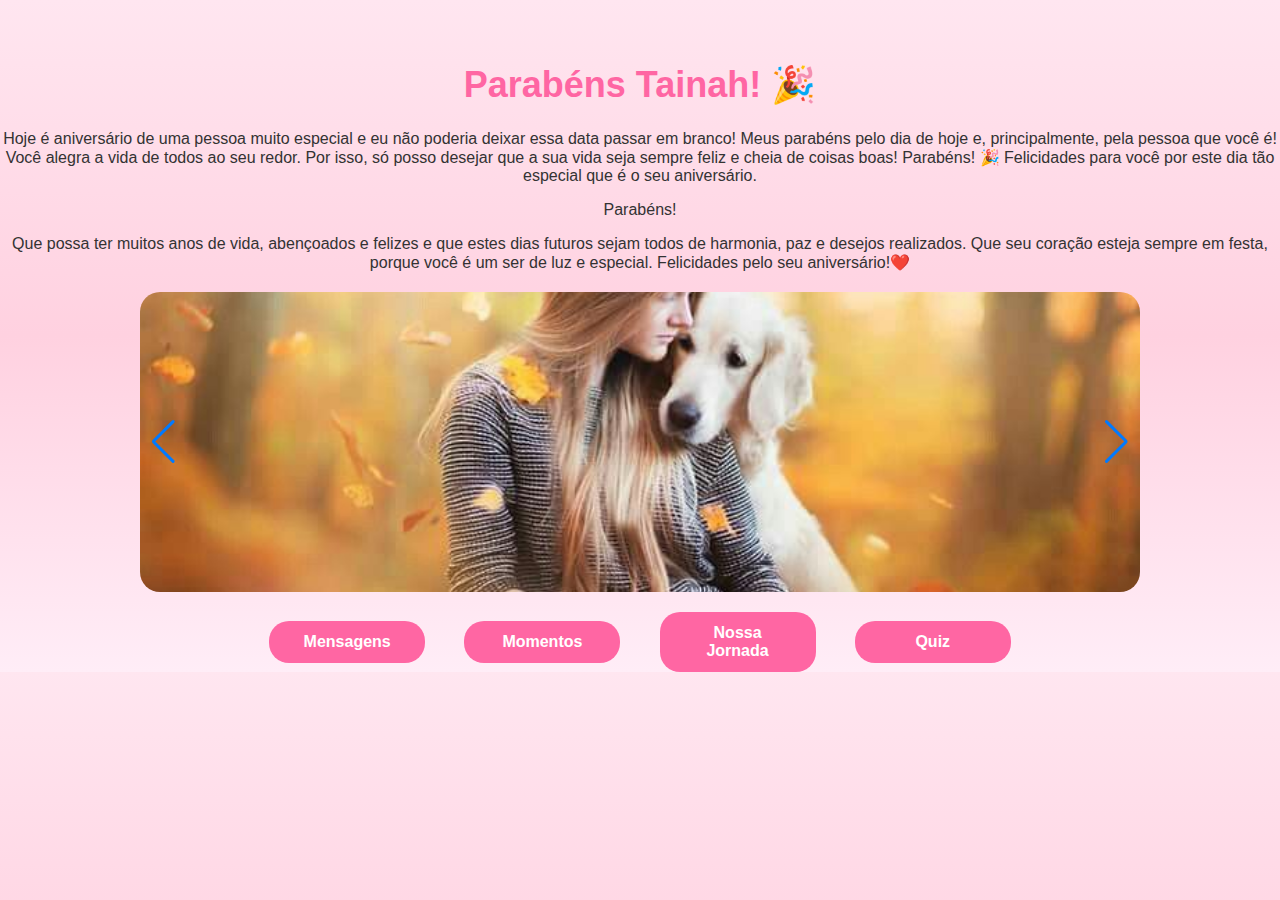
<file: index.html>
<!DOCTYPE html>
<html lang="pt">
<head>
  <meta charset="UTF-8">
  <meta name="viewport" content="width=device-width, initial-scale=1.0">
  <title>Parabéns Tainah</title>
    <!-- Link CSS do Swiper -->
    <link rel="stylesheet" href="https://cdn.jsdelivr.net/npm/swiper/swiper-bundle.min.css">
    <link rel="stylesheet" href="css/style.css">

  <style>
    /* Estilo do corpo e h1 */
    body {
      font-family: Arial, sans-serif;
      text-align: center;
      margin: 0;
      padding: 0;
      box-sizing: border-box;
    }

    h1 {
      font-size: 36px;
      color: #ff66a3;
    }

    /* Estilo dos botões */
    .buttons {
      display: flex;
      justify-content: space-evenly; /* Distribui os botões igualmente */
      margin-top: 20px;
      padding: 0 250px; /* Padding nas laterais para garantir que o espaço esteja ok */
    }

    .btn {
      background-color: #ff66a3;
      color: white;
      font-size: 16px;
      padding: 12px 25px;
      border: none;
      border-radius: 20px;
      cursor: pointer;
      transition: background-color 0.3s ease;
      width: 20%; /* Garante que os botões tenham uma largura proporcional */
      text-align: center;
    }

    .btn:hover {
      background-color: #ff66a3;
    }

    /* Estilo do carrossel */
    /* Swiper imagens */
    .swiper {
      width: 90%;
      height: 300px;
      margin: 20px auto;
    }
    .swiper-slide img {
      width: 100%;
      height: 100%;
      object-fit: cover;
      border-radius: 20px;
    }
  </style>
</head>
<body>
  <div class="page-wrapper"></div>
  <h1>Parabéns Tainah! 🎉</h1>
  <div class="intro">
    <p>Hoje é aniversário de uma pessoa muito especial e eu não poderia deixar essa data passar em branco! Meus parabéns pelo dia de hoje e, principalmente, pela pessoa que você é! 

      Você alegra a vida de todos ao seu redor. Por isso, só posso desejar que a sua vida seja sempre feliz e cheia de coisas boas! Parabéns! 🎉
      
      Felicidades para você por este dia tão especial que é o seu aniversário.
      <p>Parabéns! </p>
Que possa ter muitos anos de vida, abençoados e felizes e que estes dias futuros sejam todos de harmonia, paz e desejos realizados. 
Que seu coração esteja sempre em festa, porque você é um ser de luz e especial. 
Felicidades pelo seu aniversário!❤️</p>
  </div>

    <!-- Carrossel de Fotos -->
    <div class="swiper">
        <div class="swiper-wrapper">
          <div class="swiper-slide"><img src="img/img1.jpg" alt="Ano 1 - Foto 1"></div>
          <div class="swiper-slide"><img src="img/img1.jpg" alt="Ano 1 - Foto 2"></div>
          <div class="swiper-slide"><img src="img/img1.jpg" alt="Ano 1 - Foto 3"></div>
        </div>
  
        <!-- Botões de Navegação -->
        <div class="swiper-button-next"></div>
        <div class="swiper-button-prev"></div>
      </div>

  <!-- Botões -->
  <div class="buttons">
    <button class="btn" onclick="window.location.href='mensagens.html'">Mensagens</button>
    <button class="btn" onclick="window.location.href='momentos.html'">Momentos</button>
    <button class="btn" onclick="window.location.href='jornada.html'">Nossa Jornada</button>
    <button class="btn" onclick="window.location.href='quiz.html'">Quiz</button>
  </div>
    <!-- Swiper JS -->
    <script src="https://cdn.jsdelivr.net/npm/swiper/swiper-bundle.min.js"></script>
  <script>
    // Swiper
    const swiper = new Swiper('.swiper', {
    loop: true,
    navigation: {
      nextEl: '.swiper-button-next',
      prevEl: '.swiper-button-prev',
    },
  });
  </script>
</body>
</html>
</file>
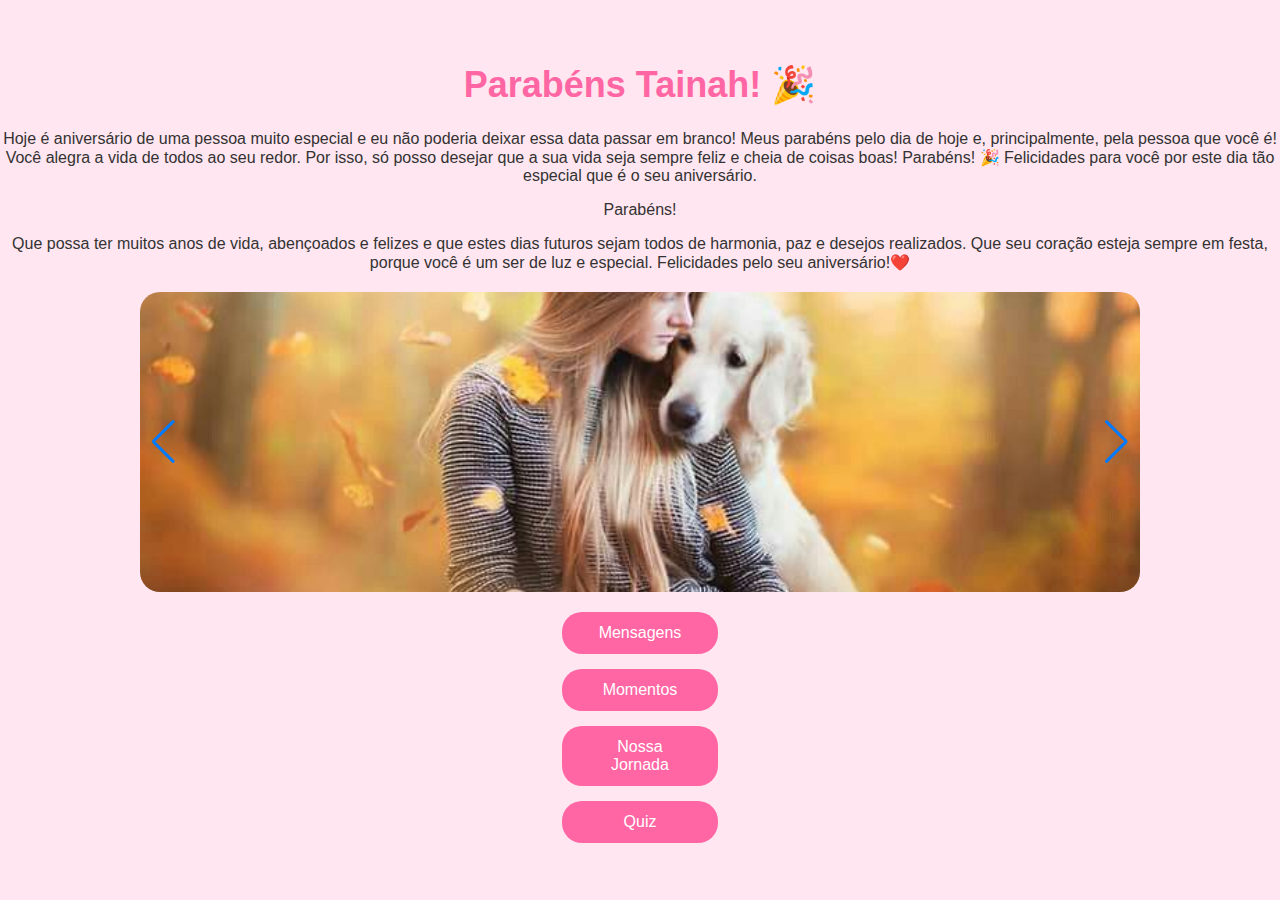
<file: PP-Javascript,HTML/index.html>
<!DOCTYPE html>
<html lang="pt">
<head>
  <meta charset="UTF-8">
  <meta name="viewport" content="width=device-width, initial-scale=1.0">
  <title>Parabéns Tainah</title>
    <!-- Link CSS do Swiper -->
    <link rel="stylesheet" href="https://cdn.jsdelivr.net/npm/swiper/swiper-bundle.min.css">
    <link rel="stylesheet" href="css/style.css">

  <style>
    /* Estilo do corpo e h1 */
    body {
      font-family: Arial, sans-serif;
      text-align: center;
      margin: 0;
      padding: 0;
      box-sizing: border-box;
    }

    h1 {
      font-size: 36px;
      color: #ff66a3;
    }

    /* Estilo dos botões */
    .buttons {
      display: flex;
      justify-content: space-evenly; /* Distribui os botões igualmente */
      margin-top: 20px;
      padding: 0 250px; /* Padding nas laterais para garantir que o espaço esteja ok */
    }

    .btn {
      background-color: #ff66a3;
      color: white;
      font-size: 16px;
      padding: 12px 25px;
      border: none;
      border-radius: 20px;
      cursor: pointer;
      transition: background-color 0.3s ease;
      width: 20%; /* Garante que os botões tenham uma largura proporcional */
      text-align: center;
    }

    .btn:hover {
      background-color: #ff66a3;
    }

    /* Estilo do carrossel */
    /* Swiper imagens */
    .swiper {
      width: 90%;
      height: 300px;
      margin: 20px auto;
    }
    .swiper-slide img {
      width: 100%;
      height: 100%;
      object-fit: cover;
      border-radius: 20px;
    }
  </style>
</head>
<body>
  <div class="page-wrapper"></div>
  <h1>Parabéns Tainah! 🎉</h1>
  <div class="intro">
    <p>Hoje é aniversário de uma pessoa muito especial e eu não poderia deixar essa data passar em branco! Meus parabéns pelo dia de hoje e, principalmente, pela pessoa que você é! 

      Você alegra a vida de todos ao seu redor. Por isso, só posso desejar que a sua vida seja sempre feliz e cheia de coisas boas! Parabéns! 🎉
      
      Felicidades para você por este dia tão especial que é o seu aniversário.
      <p>Parabéns! </p>
Que possa ter muitos anos de vida, abençoados e felizes e que estes dias futuros sejam todos de harmonia, paz e desejos realizados. 
Que seu coração esteja sempre em festa, porque você é um ser de luz e especial. 
Felicidades pelo seu aniversário!❤️</p>
  </div>

    <!-- Carrossel de Fotos -->
    <div class="swiper">
        <div class="swiper-wrapper">
          <div class="swiper-slide"><img src="img/img1.jpg" alt="Ano 1 - Foto 1"></div>
          <div class="swiper-slide"><img src="img/img1.jpg" alt="Ano 1 - Foto 2"></div>
          <div class="swiper-slide"><img src="img/img1.jpg" alt="Ano 1 - Foto 3"></div>
        </div>
  
        <!-- Botões de Navegação -->
        <div class="swiper-button-next"></div>
        <div class="swiper-button-prev"></div>
      </div>

  <!-- Botões -->
  <div class="buttons">
    <button class="btn" onclick="window.location.href='mensagens.html'">Mensagens</button>
    <button class="btn" onclick="window.location.href='momentos.html'">Momentos</button>
    <button class="btn" onclick="window.location.href='jornada.html'">Nossa Jornada</button>
    <button class="btn" onclick="window.location.href='quiz.html'">Quiz</button>
  </div>
    <!-- Swiper JS -->
    <script src="https://cdn.jsdelivr.net/npm/swiper/swiper-bundle.min.js"></script>
  <script>
    // Swiper
    const swiper = new Swiper('.swiper', {
    loop: true,
    navigation: {
      nextEl: '.swiper-button-next',
      prevEl: '.swiper-button-prev',
    },
  });
  </script>
</body>
</html>
</file>
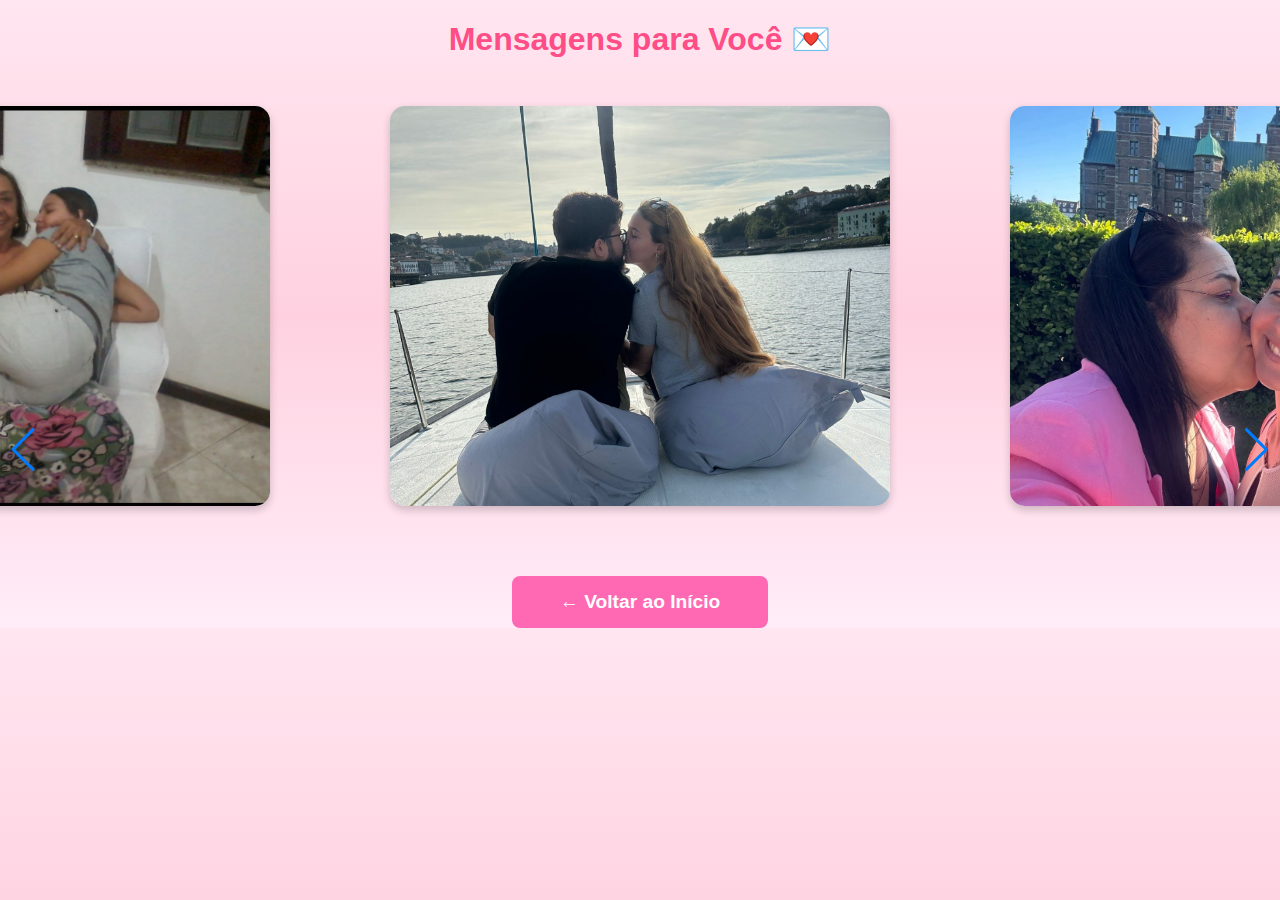
<file: mensagens.html>
<!DOCTYPE html>
<html lang="pt">
<head>
  <meta charset="UTF-8">
  <meta name="viewport" content="width=device-width, initial-scale=1.0">
  <title>Mensagens para Você 💌</title>
  
  <!-- Swiper CSS -->
  <link rel="stylesheet" href="https://cdn.jsdelivr.net/npm/swiper/swiper-bundle.min.css">
  <link rel="stylesheet" href="css/style.css">

  <style>
    body {
      font-family: Arial, sans-serif;
      background-color: #ffe6f0;  /* ou outro tom que você goste */
      text-align: center;
      margin: 0; padding: 0;
    }
    h1 {
      margin: 20px 0;
      font-size: 2em;
      color: #ff4d88;
    }
    .swiper-container {
      width: 100%;
      max-width: 600px;
      margin: 0 auto 40px;
    }
    .swiper-slide {
      display: flex;
      justify-content: center;
    }
    .flip-container {
      perspective: 1000px;
      width: 90%;
      max-width: 500px;
      height: 400px;
      cursor: pointer;
    }
    .flip-card {
      position: relative;
      width: 100%;
      height: 100%;
      transform-style: preserve-3d;
      transition: transform 0.6s;
    }
    .flip-card.flipped {
      transform: rotateY(180deg);
    }
    /* Opcional: viragem ao hover, só pra desktop */
    .flip-container:hover .flip-card {
      transform: rotateY(180deg);
    }
    .face {
      position: absolute;
      width: 100%;
      height: 100%;
      backface-visibility: hidden;
      border-radius: 15px;
      overflow: hidden;
      box-shadow: 0 4px 8px rgba(0,0,0,0.2);
    }
    .front img {
      width: 100%;
      height: 100%;
      object-fit: cover;
      object-position: center center;
    }
    .back {
      background: #ffedf3;
      transform: rotateY(180deg);
      display: flex;
      align-items: center;
      justify-content: center;
      padding: 20px;
      box-sizing: border-box;
    }
    .back p {
      font-size: 1.1em;
      color: #333;
      line-height: 1.4;
    }
    .long-message {
    flex-direction: column;
    align-items: flex-start;
      justify-content: flex-start;
    overflow-y: auto;
    max-height: 100%;
      text-align: left;      /* fica mais legível no scroll */
}
    .back.longmessage p {
  margin: 0;
  line-height: 1.4;
}
    /* 1) Dá um espaçamento acima do swiper */
.swiper-container, .messages-swiper {
  margin-top: 0px;  /* aumenta à vontade: 40px, 60px… */
}

/* 2) Centraliza o conteúdo de cada slide no eixo vertical */
.messages-swiper .swiper-wrapper {
  display: flex;           /* já havia, mas reforça */
  align-items: center;     /* centraliza verticalmente */
}

/* 3) (Opcional) Se quiser um padding extra dentro do slide */
.flip-container {
  padding-top: 10px;       /* espaçamento interno acima da imagem */
  padding-bottom: 10px;    /* abaixo também, se desejar */
}
  </style>
</head>
<body>

  <h1>Mensagens para Você 💌</h1>
<br>
  <div class="swiper-container messages-swiper">
    <div class="swiper-wrapper">

                <!-- Slide 14 -->
      <div class="swiper-slide">
        <div class="flip-container" onclick="this.querySelector('.flip-card').classList.toggle('flipped')">
          <div class="flip-card">
            <div class="face front">
              <img src="Jornada_ano3/Ano3_19.jpg" alt="Mensagem 14">
            </div>
            <div class="face back">
              <p>“Parabéns meu amor! Vocé é a pessoa mais especial que apareceu em minha vida. Você é uma pessoa incrivel, e ter te conhecido foi a melhor coisa que ja aconteceu. Esse é o sexto aniversário que passo contigo, e espero passar todos os próximos ate o fim de nossas vidas.Você é uma pessoa muito fácil de amar. seu jeito, sua determinação, alegria, inteligencia, e o carinho que você tem, te torna a pessoa incrivel que você é hoje. Eu te amo tanto, e vou te amar cada vez mais. Que você tenha muita paz, sucesso, saúde e muitas viagens. Estarei aqui sempre pra te apoiar, te admirar e te amar. Te amo muito❤ ”<br><em>— Gabriel</em></p>
            </div>
          </div>
        </div>
      </div>

      <!-- Slide 1 -->
      <div class="swiper-slide">
        <div class="flip-container" onclick="this.querySelector('.flip-card').classList.toggle('flipped')">
          <div class="flip-card">
            <div class="face front">
              <img src="Mensagens/mensagemLorena.JPG" alt="Mensagem 1">
            </div>
            <div class="face back">
              <p>Quando você nasceu sempre cantava essa música pensando em vc…
Une o meu viver com o seu viver, vc só precisa existir para me completar!
Te amo feliz 26!
Te amo infinito meu primeiro amor ❤<br><em>— Lorena</em></p>
            </div>
          </div>
        </div>
      </div>

      <!-- Slide 2 -->
      <div class="swiper-slide">
        <div class="flip-container" onclick="this.querySelector('.flip-card').classList.toggle('flipped')">
          <div class="flip-card">
            <div class="face front">
              <img src="Mensagens/mensagemLunna.JPG" alt="Mensagem 2">
            </div>
            <div class="face back long-message">
              <p>“

                PARABENSSS!! hoje é um dia muito especial, pois é o dia da minha irmãzinhaaa feliz aniversário Tai, eu tenho muita  sorte de conseguir te acompanhar sempre e de poder me orgulhar de você todo dia mais um pouquinho, poder ver você conquistando suas coisinhas a cada dia que passa, ver você se tornando uma grande mãe de doguinhos KSJSKK, de poder estar com você sempre mesmo que seja perdendo pra voce no uno,   pois a sua companhia é algo que me faz extremamente feliz,  e mais que isso, acolhida, sabe? saber que independentemente do que seja e de qual assunto seja eu posso contar com você, nem que seja pra sei la estudar pra um teste sei que você vai ta la pra me dar apoio emocional,  ou quebrar a cabeça entendendo os ângulos mesmo 💔 enfim, to querendo dizer que com você eu me sinto segura, mais segura do que com qualquer outro ser humano nesse universo. E isso é algo bem precioso, você é preciosa. E eu espero conseguir te retribuir isso algum dia,  mesmo que isso seja  algo sem preço algum, sabe? Se eu pudesse te escolher como minha irmã em mil universos diferentes eu tenho certeza que nem ia hesitar,(mesmo se fosse você ou a billie eilish hein). você é uma das pessoas mais importantes pra mim e uma inspiração mesmo,  pois eu observo todos os passos que você toma, como mia irmãzinha,  como filha de lorena, como irmã de lucca (mehhh) como melhor amiga e como pessoa mesmo. Eu te amo infinitamente,  e eu espero que você saiba que independentemente do que seja você pode contar comigo também. espero que não só hoje, como o resto do ano e dos anos seguintes sejam muito bons pra você e que você continue seguindo no caminho que você quer, (eu quero um sobrinho ok). É isso eu te amo muitao e feliz 26 anos tá ficando velha isso sim”<br><em>— Lunna</em></p>
            </div>
          </div>
        </div>
      </div>

      <!-- Slide 3 -->
      <div class="swiper-slide">
        <div class="flip-container" onclick="this.querySelector('.flip-card').classList.toggle('flipped')">
          <div class="flip-card">
            <div class="face front">
              <img src="Mensagens/mensagemLucca.jpg" alt="Mensagem 3">
            </div>
            <div class="face back">
              <p>“Feliz aniversário! Te amo seu irmão lindo (eclipse)”<br><em>— Lucca</em></p>
            </div>
          </div>
        </div>
      </div>

      <!-- Slide 4 -->
      <div class="swiper-slide">
        <div class="flip-container" onclick="this.querySelector('.flip-card').classList.toggle('flipped')">
          <div class="flip-card">
            <div class="face front">
              <img src="Mensagens/mensagemFabio.jpg" alt="Mensagem 4">
            </div>
            <div class="face back">
              <p>“Tai, ver-te crescer em diversos aspectos da vida é um prazer enorme ...
Viver e Amar é o que desejo-te ...
Felicidades... Vida Longa...”<br><em>— Fabio</em></p>
            </div>
          </div>
        </div>
      </div>

      <!-- Slide 5 -->
      <div class="swiper-slide">
        <div class="flip-container" onclick="this.querySelector('.flip-card').classList.toggle('flipped')">
          <div class="flip-card">
            <div class="face front">
              <img src="Mensagens/mensagemRita.jpg" alt="Mensagem 5">
            </div>
            <div class="face back">
              <p>“Parabéns pelo seu dia!!! Desejo que nunca te falte saúde, amor e que sobrem motivos para sorrisos como este!!! É muito bom poder fazer parte de sua história!!!
Amo você🥰<br><em>— Rita</em></p>
            </div>
          </div>
        </div>
      </div>

              <!-- Slide 6 -->
      <div class="swiper-slide">
        <div class="flip-container" onclick="this.querySelector('.flip-card').classList.toggle('flipped')">
          <div class="flip-card">
            <div class="face front">
              <img src="Mensagens/MensagemJoseCarlos.jpg" alt="Mensagem 55">
            </div>
            <div class="face back">
              <p>“Parabéns e muitas felicidades minha Nora. que Deus lhe de muita saúde, paz e prosperidade e que continue iluminando sua caminhada🎂🌹🎂🌹🎂🌹🎂🌹🎂🌹🎂
”<br><em>— Jose Carlos</em></p>
            </div>
          </div>
        </div>
      </div>

      <!-- Slide 6 -->
      <div class="swiper-slide">
        <div class="flip-container" onclick="this.querySelector('.flip-card').classList.toggle('flipped')">
          <div class="flip-card">
            <div class="face front">
              <img src="Mensagens/mensagemVitor.jpg" alt="Mensagem 6">
            </div>
            <div class="face back long-message">
              <p>“Oi Tatai! Para mim é uma alegria tão grande poder estar com você (do nosso jeito híbrido à distância) em mais um aniversário seu. São 11 anos te vendo crescer e se tornando uma mulher incrível e cada vez mais forte. Tem tanta coisa para elogiar e admirar em você, mas agora eu queria ressaltar o quão maravilhosa você é como amiga. Eu te amo muito, amo todas as memórias que a gente compartilha, e já amo o que o futuro tem para gente. E isso é certo, porque do seu lado eu não saio. Que você tenha muitos e muitos anos de vida, que você realize todos os seus maiores sonhos, que seu sucesso triplique, e que você nunca se esqueça o quão f0da você é. E o quão especial e amada você é também. Todas as coisas mais lindas do mundo para você, hoje e sempre, minha pessoa. Você é a raposinha mais linda da floresta. Obrigado por tudo. Vítor Perfil te amão grandão mais que mamão!!”<br><em>— Vitor</em></p>
            </div>
          </div>
        </div>
      </div>

      <!-- Slide 7 -->
      <div class="swiper-slide">
        <div class="flip-container" onclick="this.querySelector('.flip-card').classList.toggle('flipped')">
          <div class="flip-card">
            <div class="face front">
              <img src="Mensagens/mensagemAdriana.JPG" alt="Mensagem 7">
            </div>
            <div class="face back">
              <p>“Parabens para essa mulher linda inteligente e sensível,  eu e a yara somos gratas por te ter na nossa vida, tia tainah❤️"<br><em>— Adriana</em></p>
            </div>
          </div>
        </div>
      </div>

      <!-- Slide 8 -->
      <div class="swiper-slide">
        <div class="flip-container" onclick="this.querySelector('.flip-card').classList.toggle('flipped')">
          <div class="flip-card">
            <div class="face front">
              <img src="Mensagens/mensagemYara.JPG" alt="Mensagem 8">
            </div>
            <div class="face back">
              <p>“Parabens para essa mulher linda inteligente e sensível,  eu e a yara somos gratas por te ter na nossa vida, tia tainah❤”<br><em>— Yara</em></p>
            </div>
          </div>
        </div>
      </div>

      <!-- Slide 9 -->
      <div class="swiper-slide">
        <div class="flip-container" onclick="this.querySelector('.flip-card').classList.toggle('flipped')">
          <div class="flip-card">
            <div class="face front">
              <img src="Mensagens/mensagemJoao.jpg" alt="Mensagem 9">
            </div>
            <div class="face back">
              <p>“Parabéns querida amiga, colega e compincha. Espero que tenhas um ótimo dia de aniversário e que aproveites muito em Malta 🇲🇹
Da faculdade, para o mundo de trabalho e espero que para a vida, sabes que estarei aqui para destilarmos ódio sobre a classe farmacêutica e sobre as pessoas de direita no geral 🤭
Um grande beijinho do teu asiático preferido e da sua cônjuge 😘
”<br><em>— João</em></p>
            </div>
          </div>
        </div>
      </div>

      <!-- Slide 10 -->
      <div class="swiper-slide">
        <div class="flip-container" onclick="this.querySelector('.flip-card').classList.toggle('flipped')">
          <div class="flip-card">
            <div class="face front">
              <img src="Mensagens/mensagemAnaLuiza.jpg" alt="Mensagem 10">
            </div>
            <div class="face back">
              <p>“Hoje é dia de uma das pessoas mais especiais da minha vida. Obrigada por todo esse tempo juntas e por essa parceria ombro a ombro que açucarou muitos momentos!
Acho que vale mencionar que Tainah é o meu maior arquivo biográfico vivo, se eu não lembrar de alguma coisa, certamente ela lembrará.
Sei que está aqui pra tudo como sabes que estou aqui pra tudo!
Queria estar em Portugal (só hoje, kkk) para te dar um abraço!
Saudades!!
Felicidades! Tudo de maravilhoso sempre! Estou sempre torcendo pelo seu melhor! Te amo!”<br><em>— Ana Luiza</em></p>
            </div>
          </div>
        </div>
      </div>

          <!-- Slide 11 -->
      <div class="swiper-slide">
        <div class="flip-container" onclick="this.querySelector('.flip-card').classList.toggle('flipped')">
          <div class="flip-card">
            <div class="face front">
              <img src="Mensagens/mensagemLuiza.jpg" alt="Mensagem 11">
            </div>
            <div class="face back">
              <p>“Parabénss minha Rapunzel!! 👸 Que seu novo ciclo seja incrível, muito sol, praia, viagens, dindin, amor, saúde, paz, chamego com seus bichinhos e muitos títulos do nosso Mengão!! Que sua carreira seja de muito sucesso, que seus sonhos se realizem e que sua vida brilhe como você! Muita luz e que papai do céu te proteja! Amo estar na sua companhia, juntinhas na Guiana Brasileira! ✨🎉💖”<br><em>— Luiza</em></p>
            </div>
          </div>
        </div>
      </div>

        <!-- Slide 12 -->
      <div class="swiper-slide">
        <div class="flip-container" onclick="this.querySelector('.flip-card').classList.toggle('flipped')">
          <div class="flip-card">
            <div class="face front">
              <img src="Mensagens/mensagemBruna.jpg" alt="Mensagem 12">
            </div>
            <div class="face back">
              <p>“Te desejo toda felicidade do mundo! Que seus caminhos sejam repletos de amor e felicidade onde passar!Te amo”<br><em>— Bruna</em></p>
            </div>
          </div>
        </div>
      </div>

                <!-- Slide 13 -->
      <div class="swiper-slide">
        <div class="flip-container" onclick="this.querySelector('.flip-card').classList.toggle('flipped')">
          <div class="flip-card">
            <div class="face front">
              <img src="Mensagens/mensagemRaphael.jpg" alt="Mensagem 13">
            </div>
            <div class="face back">
              <p>“Tainah, estou desejando um feliz aniversário diretamente aqui do ERREJOTA! RJ > Portugal (não é pra cortar essa mensagem)
Brincadeiras a parte, espero que você consiga conquistar tudo nessa vida, muita paz pra você, amor, saúde, sucesso e muito Flamengo. Infelizmente não tô aí pra comemorar tomando uma cervejinha com vocês, mas eu brindo daqui se quiserem.”<br><em>— Raphael</em></p>
            </div>
          </div>
        </div>
      </div>

                <!-- Slide 14 -->
      <div class="swiper-slide">
        <div class="flip-container" onclick="this.querySelector('.flip-card').classList.toggle('flipped')">
          <div class="flip-card">
            <div class="face front">
              <img src="Mensagens/mensagem2.JPG" alt="Mensagem 14">
            </div>
            <div class="face back">
              <p>“Ela não está presente em corpo, mas tenho certeza que esse amor te acompanha  desde a sua gestação, avó, mãe, amor.
Oh minha netinha te amo❤”<br><em></em></p>
            </div>
          </div>
        </div>
      </div>

    </div>

    <!-- Navegação -->
    <div class="swiper-button-next"></div>
    <div class="swiper-button-prev"></div>
  </div>

  <!-- Footer com botão igual ao index -->
  <div class="footer-button">
    <button class="btn" onclick="location.href='index.html'">
      ← Voltar ao Início
    </button>
  </div>

<!-- Swiper JS (já existente) -->
<script src="https://cdn.jsdelivr.net/npm/swiper/swiper-bundle.min.js"></script>

<!-- Seu init do Swiper -->
<script>
  const swiperMsgs = new Swiper('.messages-swiper', {
    loop: true,
    centeredSlides: true,
    spaceBetween: 20,
    breakpoints: {
      0:   { slidesPerView: 1 },
      768: { slidesPerView: 1 },
    },
    navigation: {
      nextEl: '.swiper-button-next',
      prevEl: '.swiper-button-prev',
    },
  });
</script>

<!-- Novo script de toggle que aguarda o DOM -->
<script>
  document.addEventListener('DOMContentLoaded', () => {
    const cards = document.querySelectorAll('.flip-container');
    cards.forEach(container => {
      container.addEventListener('click', () => {
        const card = container.querySelector('.flip-card');
        if (card) card.classList.toggle('flipped');
      });
    });
  });
</script>
</body>
</html>
</file>
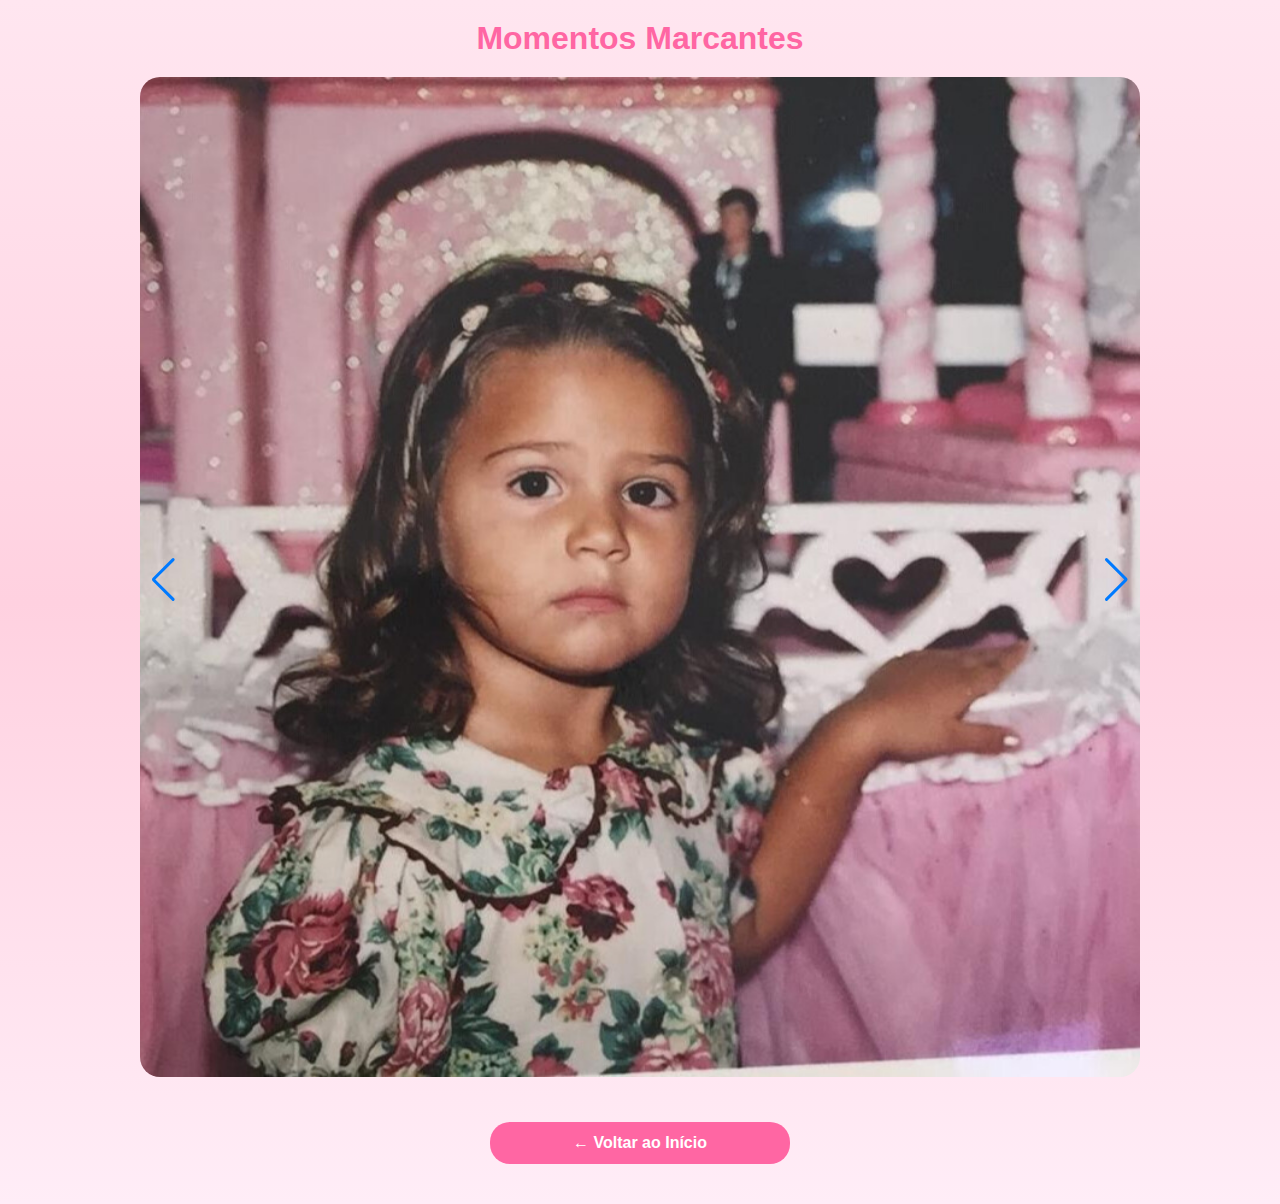
<file: momentos.html>
<!DOCTYPE html>
<html lang="pt-BR">
<head>
  <meta charset="UTF-8">
  <meta name="viewport" content="width=device-width, initial-scale=1.0">
  <title>Momentos Marcantes</title>

  <!-- Swiper CSS -->
  <link rel="stylesheet" href="https://cdn.jsdelivr.net/npm/swiper/swiper-bundle.min.css">
  <link rel="stylesheet" href="css/style.css">

  <style>
    body {
      font-family: Arial, sans-serif;
      text-align: center;
      margin: 0;
      padding: 0;
      box-sizing: border-box;
      background: linear-gradient(to bottom, #ffe6f0 0%, #ffd1e0 50%, #ffedf7 100%);
    }
    h1 {
      font-size: 2em;
      color: #ff66a3;
      margin: 20px 0;
    }
    /* Carrossel no mesmo estilo do index */
    .swiper {
      width: 90%;
      height: auto;
      margin: 20px auto;
    }
    .swiper-slide img {
      width: 100%;
      height: 100%;
      object-fit: cover;
      border-radius: 20px;
    }
    /* Botão de retorno */
    .footer-button {
      margin: 40px 0;
    }
    .footer-button .btn {
      background-color: #ff66a3;
      color: white;
      font-size: 1em;
      padding: 12px 25px;
      border: none;
      border-radius: 20px;
      cursor: pointer;
      transition: background-color 0.3s ease;
      width: 60%;
      max-width: 300px;
    }
    .footer-button .btn:hover {
      background-color: #ff3385;
    }
  </style>
</head>
<body>

  <h1>Momentos Marcantes</h1>

  <!-- Carrossel de Fotos -->
  <div class="swiper">
    <div class="swiper-wrapper">
      <div class="swiper-slide"><img src="Momentos/momentos_01.jpg" alt="Momento 1"></div>
      <div class="swiper-slide"><img src="Momentos/momentos_02.jpg" alt="Momento 2"></div>
      <div class="swiper-slide"><img src="Momentos/momentos_03.jpg" alt="Momento 2"></div>
      <div class="swiper-slide"><img src="Momentos/momentos_04.jpg" alt="Momento 2"></div>
      <div class="swiper-slide"><img src="Momentos/momentos_05.jpg" alt="Momento 2"></div>
      <div class="swiper-slide"><img src="Momentos/momentos_06.jpg" alt="Momento 2"></div>
      <div class="swiper-slide"><img src="Momentos/momentos_07.jpg" alt="Momento 2"></div>
      <div class="swiper-slide"><img src="Momentos/momentos_08.jpg" alt="Momento 2"></div>
      <div class="swiper-slide"><img src="Momentos/momentos_09.jpg" alt="Momento 2"></div>
      <div class="swiper-slide"><img src="Momentos/momentos_10.jpg" alt="Momento 2"></div>
      <div class="swiper-slide"><img src="Momentos/momentos_11.jpg" alt="Momento 2"></div>
      <div class="swiper-slide"><img src="Momentos/momentos_12.jpg" alt="Momento 2"></div>
      <div class="swiper-slide"><img src="Momentos/momento13.jpg" alt="Momento 2"></div>
      <div class="swiper-slide"><img src="Momentos/momentos_14.jpg" alt="Momento 2"></div>
      <div class="swiper-slide"><img src="Momentos/momentos_15.jpg" alt="Momento 2"></div>
      <div class="swiper-slide"><img src="Momentos/momento_16.jpg" alt="Momento 2"></div>
      <div class="swiper-slide"><img src="Momentos/momentos_17.jpg" alt="Momento 2"></div>
      <!-- adicione quantas fotos quiser -->
    </div>

    <!-- Navegação do Swiper -->
    <div class="swiper-button-next"></div>
    <div class="swiper-button-prev"></div>
  </div>

  <!-- Botão Voltar ao Início -->
  <div class="footer-button">
    <button class="btn" onclick="location.href='index.html'">
      ← Voltar ao Início
    </button>
  </div>

  <!-- Swiper JS e inicialização -->
  <script src="https://cdn.jsdelivr.net/npm/swiper/swiper-bundle.min.js"></script>
  <script>
    const swiper = new Swiper('.swiper', {
      loop: true,
      navigation: {
        nextEl: '.swiper-button-next',
        prevEl: '.swiper-button-prev'
      }
    });
  </script>
</body>
</html>
</file>
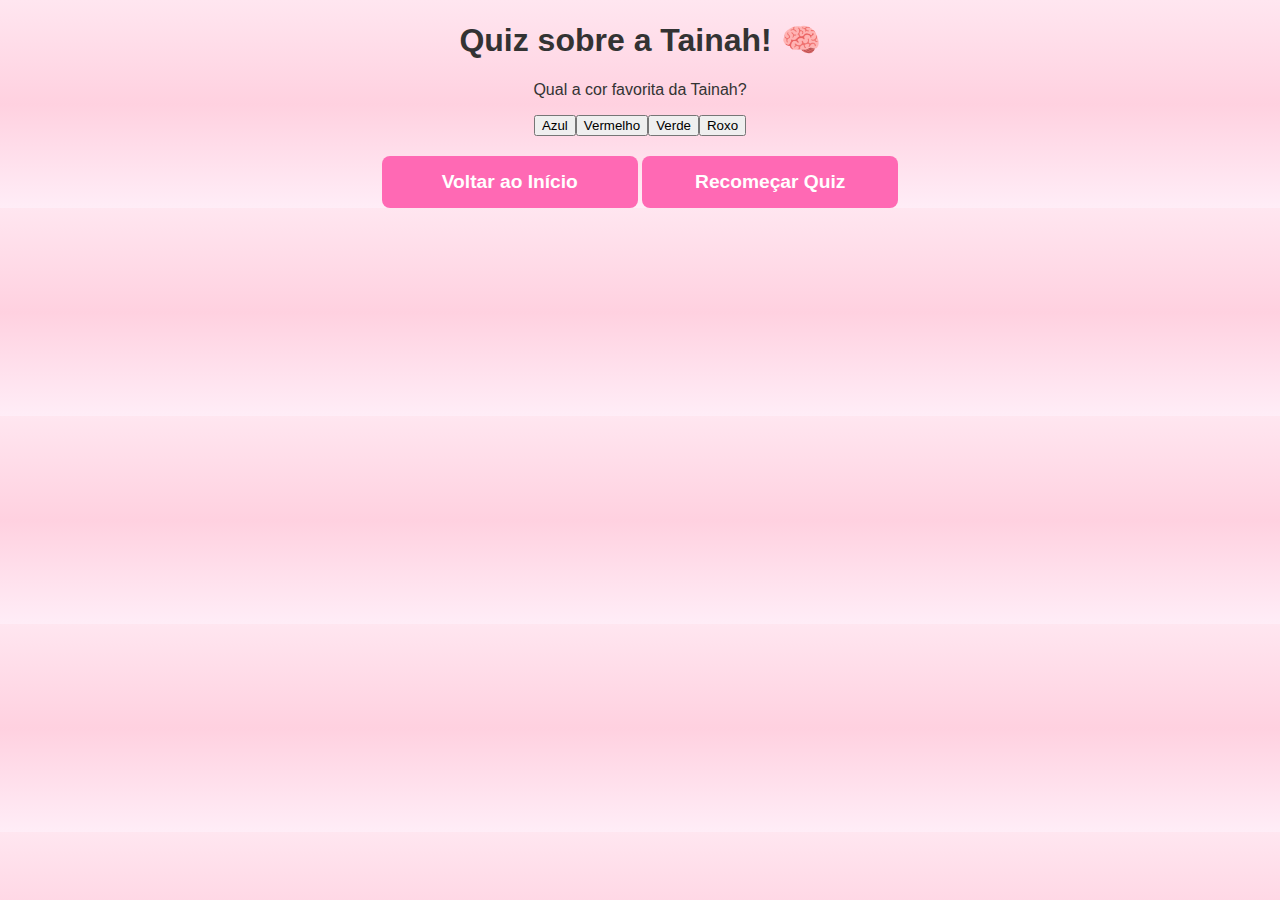
<file: quiz.html>
<!DOCTYPE html>
<html lang="pt">
<head>
  <meta charset="UTF-8">
  <meta name="viewport" content="width=device-width, initial-scale=1.0">
  <title>Quiz Tainah</title>
  <link rel="stylesheet" href="css/style.css">
</head>
<body>

  <h1>Quiz sobre a Tainah! 🧠</h1>

  <div id="quiz-container">
    <p id="pergunta"></p>
    <div id="respostas"></div>
  </div>

  <div class="buttons"></div>
    <button class="btn" onclick="window.location.href='index.html'">Voltar ao Início</button>
    <button class="btn" onclick="startQuiz()">Recomeçar Quiz</button>
  </div>
  
  <script>
    const perguntas = [
      { 
        pergunta: "Qual a cor favorita da Tainah?", 
        respostas: ["Azul", "Vermelho", "Verde", "Roxo"], 
        respostaCerta: "Azul"
      },
      { 
        pergunta: "Qual o filme favorito da Tainah?", 
        respostas: ["Inception", "Titanic", "Harry Potter", "Vingadores"], 
        respostaCerta: "Harry Potter"
      },
      // Continue com mais perguntas...
    ];

    let perguntaAtual = 0;

    // Função para mostrar uma pergunta
    function mostrarPergunta() {
      const pergunta = perguntas[perguntaAtual];
      document.getElementById("pergunta").textContent = pergunta.pergunta;

      const respostasDiv = document.getElementById("respostas");
      respostasDiv.innerHTML = "";
      pergunta.respostas.forEach((resposta) => {
        const btn = document.createElement("button");
        btn.textContent = resposta;
        btn.onclick = () => verificarResposta(resposta);
        respostasDiv.appendChild(btn);
      });
    }

    // Função para verificar a resposta
    function verificarResposta(resposta) {
      const pergunta = perguntas[perguntaAtual];
      if (resposta === pergunta.respostaCerta) {
        alert("Acertou!");
      } else {
        alert("Errou! 😅");
      }
      perguntaAtual++;
      if (perguntaAtual < perguntas.length) {
        mostrarPergunta();
      } else {
        alert("Parabéns, você terminou o quiz!");
        window.location.href = 'index.html'; // Volta ao início
      }
    }

    // Iniciar quiz
    mostrarPergunta();
  </script>

</body>
</html>
</file>
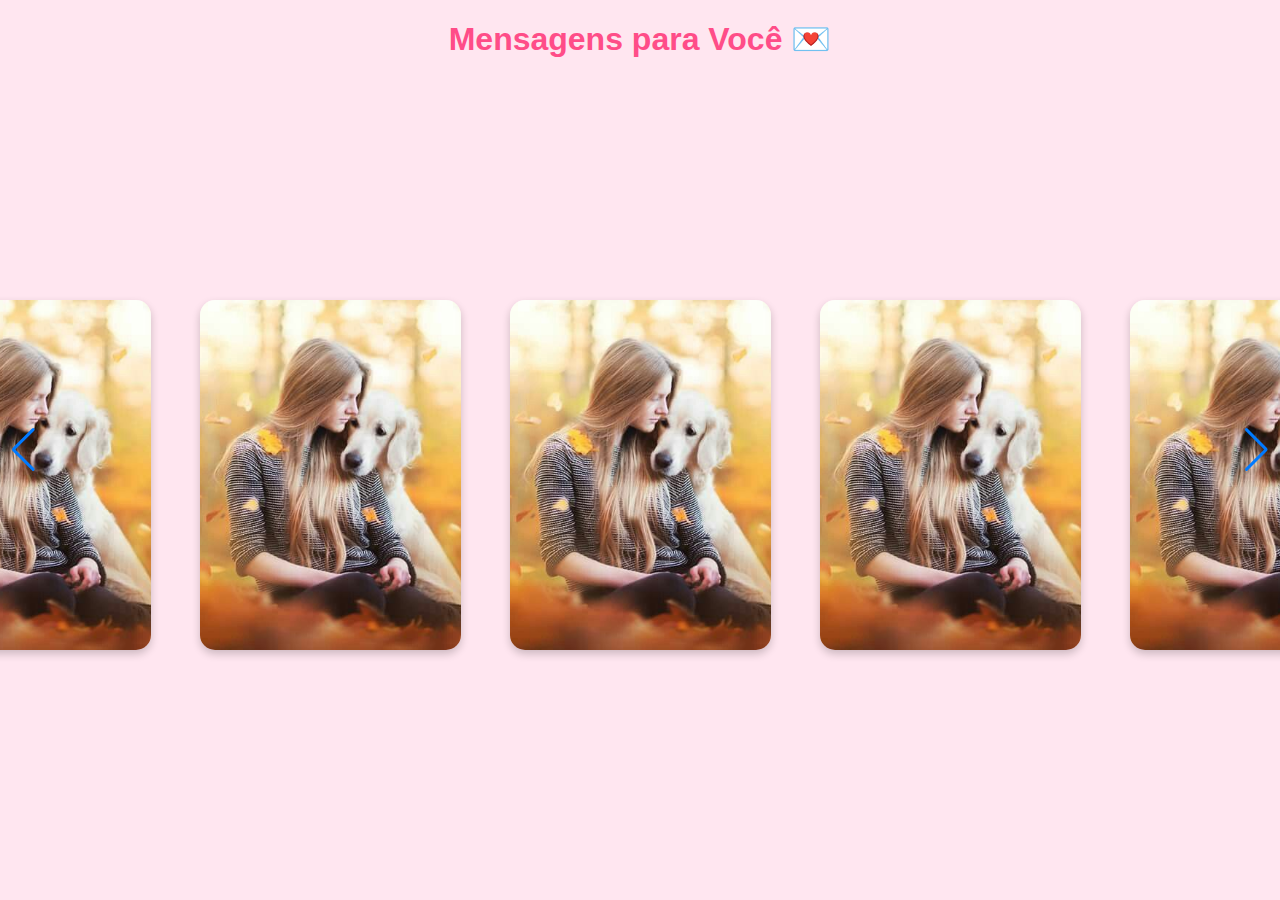
<file: PP-Javascript,HTML/mensagens.html>
<!DOCTYPE html>
<html lang="pt">
<head>
  <meta charset="UTF-8">
  <meta name="viewport" content="width=device-width, initial-scale=1.0">
  <title>Mensagens para Você 💌</title>
  
  <!-- Swiper CSS -->
  <link rel="stylesheet" href="https://cdn.jsdelivr.net/npm/swiper/swiper-bundle.min.css">
  <link rel="stylesheet" href="css/style.css">

  <style>
    body {
      font-family: Arial, sans-serif;
      background-color: #ffe6f0;  /* ou outro tom que você goste */
      text-align: center;
      margin: 0; padding: 0;
    }
    h1 {
      margin: 20px 0;
      font-size: 2em;
      color: #ff4d88;
    }
    .swiper-container {
      width: 100%;
      max-width: 600px;
      margin: 0 auto 40px;
    }
    .swiper-slide {
      display: flex;
      justify-content: center;
    }
    .flip-container {
      perspective: 1000px;
      width: 90%;
      max-width: 450px;
      height: 350px;
      cursor: pointer;
    }
    .flip-card {
      position: relative;
      width: 100%;
      height: 100%;
      transform-style: preserve-3d;
      transition: transform 0.6s;
    }
    .flip-card.flipped {
      transform: rotateY(180deg);
    }
    /* Opcional: viragem ao hover, só pra desktop */
    .flip-container:hover .flip-card {
      transform: rotateY(180deg);
    }
    .face {
      position: absolute;
      width: 100%;
      height: 100%;
      backface-visibility: hidden;
      border-radius: 15px;
      overflow: hidden;
      box-shadow: 0 4px 8px rgba(0,0,0,0.2);
    }
    .front img {
      width: 100%;
      height: 100%;
      object-fit: cover;
    }
    .back {
      background: #ffedf3;
      transform: rotateY(180deg);
      display: flex;
      align-items: center;
      justify-content: center;
      padding: 20px;
      box-sizing: border-box;
    }
    .back p {
      font-size: 1.1em;
      color: #333;
      line-height: 1.4;
    }
    /* 1) Dá um espaçamento acima do swiper */
.swiper-container, .messages-swiper {
  margin-top: 50px;  /* aumenta à vontade: 40px, 60px… */
}

/* 2) Centraliza o conteúdo de cada slide no eixo vertical */
.messages-swiper .swiper-wrapper {
  display: flex;           /* já havia, mas reforça */
  align-items: center;     /* centraliza verticalmente */
}

/* 3) (Opcional) Se quiser um padding extra dentro do slide */
.flip-container {
  padding-top: 10px;       /* espaçamento interno acima da imagem */
  padding-bottom: 10px;    /* abaixo também, se desejar */
}
  </style>
</head>
<body>

  <h1>Mensagens para Você 💌</h1>
<br>
<br>
<br>
<br>
<br>
<br>
<br>
<br>
<br>
  <div class="swiper-container messages-swiper">
    <div class="swiper-wrapper">
      
      <!-- Slide 1 -->
      <div class="swiper-slide">
        <div class="flip-container" onclick="this.querySelector('.flip-card').classList.toggle('flipped')">
          <div class="flip-card">
            <div class="face front">
              <img src="img/img1.jpg" alt="Mensagem 1">
            </div>
            <div class="face back">
              <p>“Tainah, que seu dia seja tão lindo quanto seu sorriso!”<br><em>— Nome 1</em></p>
            </div>
          </div>
        </div>
      </div>

      <!-- Slide 2 -->
      <div class="swiper-slide">
        <div class="flip-container" onclick="this.querySelector('.flip-card').classList.toggle('flipped')">
          <div class="flip-card">
            <div class="face front">
              <img src="img/img1.jpg" alt="Mensagem 2">
            </div>
            <div class="face back">
              <p>“Parabéns pelo seu dia, Tainah! Te admiro demais.”<br><em>— Nome 2</em></p>
            </div>
          </div>
        </div>
      </div>

      <!-- Slide 3 -->
      <div class="swiper-slide">
        <div class="flip-container" onclick="this.querySelector('.flip-card').classList.toggle('flipped')">
          <div class="flip-card">
            <div class="face front">
              <img src="img/img1.jpg" alt="Mensagem 3">
            </div>
            <div class="face back">
              <p>“Hoje é dia de celebrar a pessoa incrível que você é!”<br><em>— Nome 3</em></p>
            </div>
          </div>
        </div>
      </div>

      <!-- Slide 4 -->
      <div class="swiper-slide">
        <div class="flip-container" onclick="this.querySelector('.flip-card').classList.toggle('flipped')">
          <div class="flip-card">
            <div class="face front">
              <img src="img/img1.jpg" alt="Mensagem 4">
            </div>
            <div class="face back">
              <p>“Tainah, que cada momento do seu novo ano seja mágico.”<br><em>— Nome 4</em></p>
            </div>
          </div>
        </div>
      </div>

      <!-- Slide 5 -->
      <div class="swiper-slide">
        <div class="flip-container" onclick="this.querySelector('.flip-card').classList.toggle('flipped')">
          <div class="flip-card">
            <div class="face front">
              <img src="img/img1.jpg" alt="Mensagem 5">
            </div>
            <div class="face back">
              <p>“Feliz aniversário! Amo cada detalhe seu.”<br><em>— Nome 5</em></p>
            </div>
          </div>
        </div>
      </div>

      <!-- Slide 6 -->
      <div class="swiper-slide">
        <div class="flip-container" onclick="this.querySelector('.flip-card').classList.toggle('flipped')">
          <div class="flip-card">
            <div class="face front">
              <img src="img/img1.jpg" alt="Mensagem 6">
            </div>
            <div class="face back">
              <p>“Que seu dia seja repleto de amor e alegria!”<br><em>— Nome 6</em></p>
            </div>
          </div>
        </div>
      </div>

      <!-- Slide 7 -->
      <div class="swiper-slide">
        <div class="flip-container" onclick="this.querySelector('.flip-card').classList.toggle('flipped')">
          <div class="flip-card">
            <div class="face front">
              <img src="img/img1.jpg" alt="Mensagem 7">
            </div>
            <div class="face back">
              <p>“Hoje celebramos a pessoa mais especial!”<br><em>— Nome 7</em></p>
            </div>
          </div>
        </div>
      </div>

      <!-- Slide 8 -->
      <div class="swiper-slide">
        <div class="flip-container" onclick="this.querySelector('.flip-card').classList.toggle('flipped')">
          <div class="flip-card">
            <div class="face front">
              <img src="img/img1.jpg" alt="Mensagem 8">
            </div>
            <div class="face back">
              <p>“Tainah, que seu novo ciclo seja inesquecível!”<br><em>— Nome 8</em></p>
            </div>
          </div>
        </div>
      </div>

      <!-- Slide 9 -->
      <div class="swiper-slide">
        <div class="flip-container" onclick="this.querySelector('.flip-card').classList.toggle('flipped')">
          <div class="flip-card">
            <div class="face front">
              <img src="img/img1.jpg" alt="Mensagem 9">
            </div>
            <div class="face back">
              <p>“Sua luz ilumina tudo ao redor. Feliz dia!”<br><em>— Nome 9</em></p>
            </div>
          </div>
        </div>
      </div>

      <!-- Slide 10 -->
      <div class="swiper-slide">
        <div class="flip-container" onclick="this.querySelector('.flip-card').classList.toggle('flipped')">
          <div class="flip-card">
            <div class="face front">
              <img src="img/img1.jpg" alt="Mensagem 10">
            </div>
            <div class="face back">
              <p>“Te desejo um ano cheio de sonhos realizados.”<br><em>— Nome 10</em></p>
            </div>
          </div>
        </div>
      </div>

    </div>

    <!-- Navegação -->
    <div class="swiper-button-next"></div>
    <div class="swiper-button-prev"></div>
  </div>

  <!-- Swiper JS -->
  <script src="https://cdn.jsdelivr.net/npm/swiper/swiper-bundle.min.js"></script>
  <script>
    const swiperMsgs = new Swiper('.messages-swiper', {
      loop: true,
      centeredSlides: true,
      spaceBetween: 20,
      breakpoints: {
        // até 767px de largura: 1 slide
        0: {
          slidesPerView: 1
        },
        // a partir de 768px: até 2 slides
        768: {
          slidesPerView: 2
        }
      },
      navigation: {
        nextEl: '.swiper-button-next',
        prevEl: '.swiper-button-prev',
      },
    });
  </script>

</body>
</html>
</file>
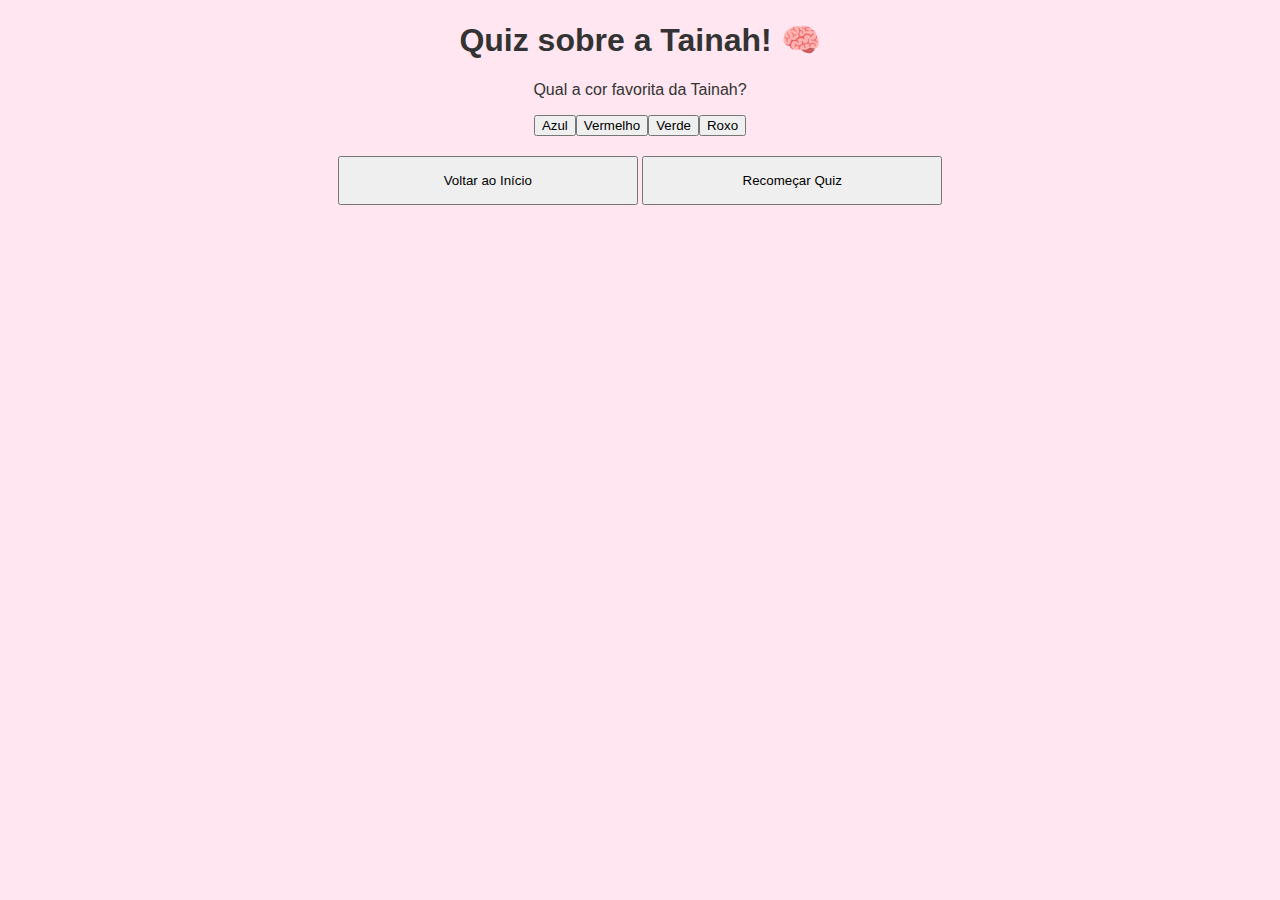
<file: PP-Javascript,HTML/quiz.html>
<!DOCTYPE html>
<html lang="pt">
<head>
  <meta charset="UTF-8">
  <meta name="viewport" content="width=device-width, initial-scale=1.0">
  <title>Quiz Tainah</title>
  <link rel="stylesheet" href="css/style.css">
</head>
<body>

  <h1>Quiz sobre a Tainah! 🧠</h1>

  <div id="quiz-container">
    <p id="pergunta"></p>
    <div id="respostas"></div>
  </div>

  <div class="buttons"></div>
    <button class="btn" onclick="window.location.href='index.html'">Voltar ao Início</button>
    <button class="btn" onclick="startQuiz()">Recomeçar Quiz</button>
  </div>
  
  <script>
    const perguntas = [
      { 
        pergunta: "Qual a cor favorita da Tainah?", 
        respostas: ["Azul", "Vermelho", "Verde", "Roxo"], 
        respostaCerta: "Azul"
      },
      { 
        pergunta: "Qual o filme favorito da Tainah?", 
        respostas: ["Inception", "Titanic", "Harry Potter", "Vingadores"], 
        respostaCerta: "Harry Potter"
      },
      // Continue com mais perguntas...
    ];

    let perguntaAtual = 0;

    // Função para mostrar uma pergunta
    function mostrarPergunta() {
      const pergunta = perguntas[perguntaAtual];
      document.getElementById("pergunta").textContent = pergunta.pergunta;

      const respostasDiv = document.getElementById("respostas");
      respostasDiv.innerHTML = "";
      pergunta.respostas.forEach((resposta) => {
        const btn = document.createElement("button");
        btn.textContent = resposta;
        btn.onclick = () => verificarResposta(resposta);
        respostasDiv.appendChild(btn);
      });
    }

    // Função para verificar a resposta
    function verificarResposta(resposta) {
      const pergunta = perguntas[perguntaAtual];
      if (resposta === pergunta.respostaCerta) {
        alert("Acertou!");
      } else {
        alert("Errou! 😅");
      }
      perguntaAtual++;
      if (perguntaAtual < perguntas.length) {
        mostrarPergunta();
      } else {
        alert("Parabéns, você terminou o quiz!");
        window.location.href = 'index.html'; // Volta ao início
      }
    }

    // Iniciar quiz
    mostrarPergunta();
  </script>

</body>
</html>
</file>
<file: css/style.css>
/*— style.css —*/

/* 1) Corpo com fundo rosa suave */
body {
  margin: 0;
  padding: 0;
  font-family: Arial, sans-serif;
  background: linear-gradient(to bottom, #ffe6f0 0%, #ffd1e0 50%, #ffedf7 100%);
  color: #333;
  text-align: center;
}

/* 2) Wrappers sem altura forçada */
.page-wrapper,
.container {
  max-width: 800px;
  margin: 0 auto;
  padding: 20px 0;
}

/* 3) Swiper com altura natural */
.swiper-container,
.swiper {
  width: 100%;
  max-width: 1000px;
  margin: 20px auto;
  height: auto;
}

/* 4) Estilo global dos botões (igual ao index.html) */
.buttons {
  display: flex;
  flex-direction: column;
  align-items: center;
  gap: 20px;
  margin: 20px auto 0;
  padding: 0 20px;
}
.btn {
  background-color: #ff69b4;
  color: white;
  text-decoration: none;
  font-size: 1.2em;
  padding: 15px 30px;
  font-weight: bold;
  border: none;
  border-radius: 8px;
  cursor: pointer;
  transition: all 0.3s ease-in-out;
  width: 80%;
  max-width: 300px;
  text-align: center;
}
.btn:hover {
  background-color: #ff3385;
  transform: scale(1.1);
}
.btn:active {
  transform: scale(0.98);
}

/* Comportamento para desktop grande (≥1024px) */
@media (min-width: 1024px) {
  .buttons {
    flex-direction: row;
    justify-content: space-evenly;
    padding: 0 250px;
  }
  .btn {
    width: 20%;
    min-width: 100px;
  }
}

/* Comportamento para tablet e mobile (até 1023px) */
@media (max-width: 1023px) {
  .buttons {
    flex-direction: column !important;
    align-items: center;
    padding: 0 20px !important;
    gap: 15px;
  }
  .btn {
    width: 85% !important;
    max-width: none;
    padding: 15px 0;
    font-size: 18px;
  }
}

/* Footer button container */
.footer-button {
  margin-top: 60px;
  text-align: center;
}
</file>
<file: PP-Javascript,HTML/css/style.css>
/*— style.css —*/

/* 1) Corpo com fundo branco (ou gradiente só no topo, se preferir) */
body {
  margin: 0;
  padding: 0;
  font-family: Arial, sans-serif;
  background-color: #ffe6f0;  /* ou outro tom que você goste */          /* fundo branco puro */
  /* se você ainda quiser um pouquinho de rosa no topo, pode usar:
     background: linear-gradient(to bottom, #ffe6f0 0%, #ffffff 30%);
  */
  color: #333;
  text-align: center;
}

/* 2) Wrappers sem altura forçada */
.page-wrapper,
.container {
  max-width: 800px;   /* ou o que você achar melhor */
  margin: 0 auto;     /* centraliza na horizontal */
  padding: 20px 0;    /* só um pouco de espaço em cima/baixo */
  /* remova qualquer height: 100% ou display:flex daqui */
}

/* 3) Swiper volta a ter altura “natural” */
.swiper-container, .swiper {
  width: 100%;
  max-width: 1000px;  /* por exemplo, até 1000px de largura */
  margin: 20px auto;
  height: auto;
}

/* 4) Botões sem margem exagerada */
.buttons {
  display: flex;
  flex-direction: column;
  align-items: center;
  gap: 15px;
  margin: 20px auto 0;  /* só margem lá em cima */
  padding: 0;
}
.btn {
  width: 80%;
  max-width: 300px;
  padding: 15px;
  /* etc… mantenha o que já tinha */
}
</file>
